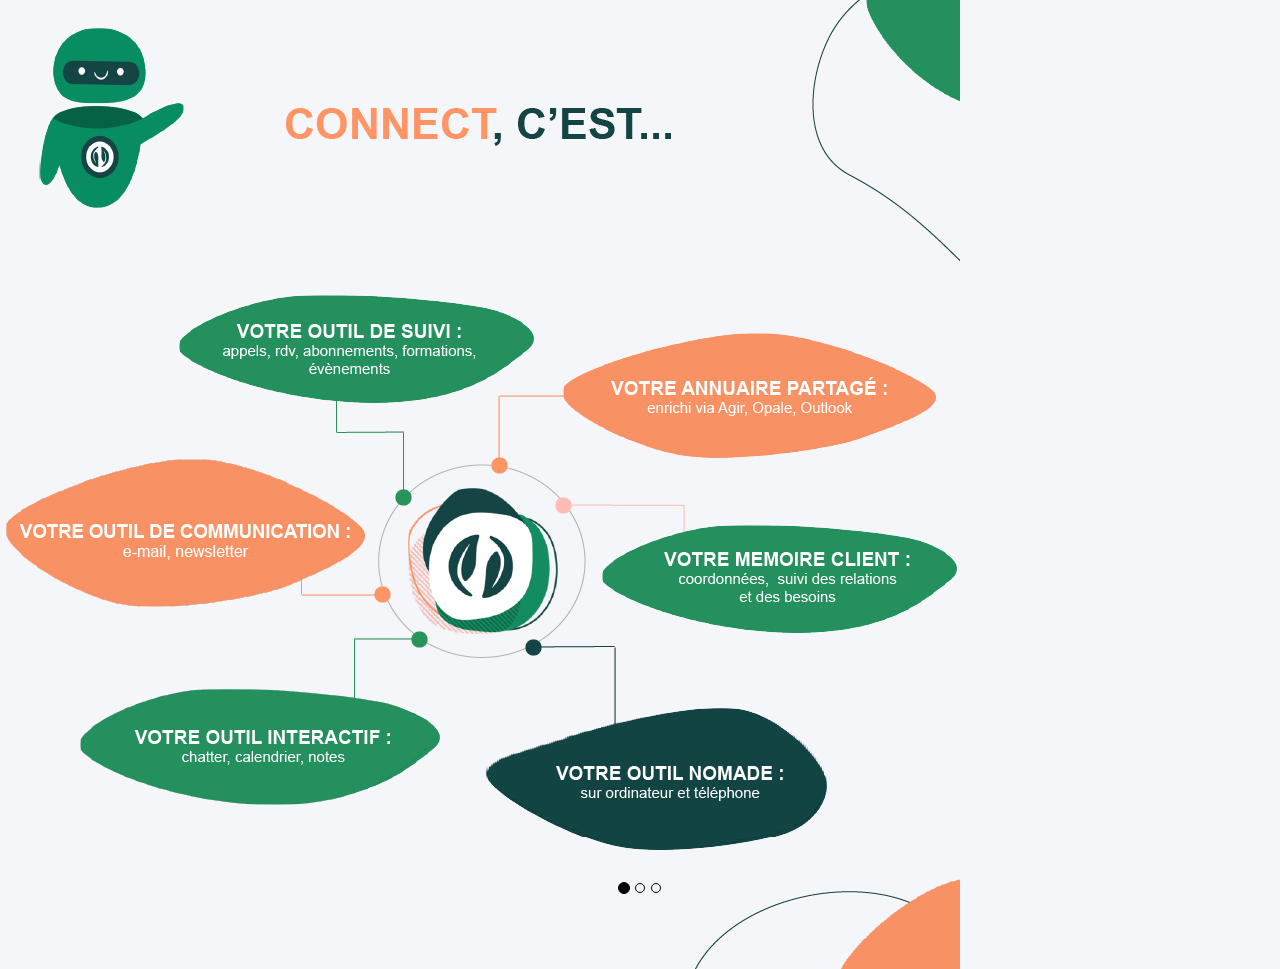
<file: carrouselADEME/page.html>
<!DOCTYPE html>
<html>

<head>

    <link rel="stylesheet" href="page.css">

    <link rel="stylesheet" href="lib/css/bootstrap.min.css">

    <script src="lib/js/jquery.min.js"></script>
    <script src="lib/js/bootstrap.min.js"></script>

    <!-- <link rel="stylesheet" href="https://maxcdn.bootstrapcdn.com/bootstrap/3.4.1/css/bootstrap.min.css">
    <script src="https://ajax.googleapis.com/ajax/libs/jquery/3.5.1/jquery.min.js"></script>
    <script src="https://maxcdn.bootstrapcdn.com/bootstrap/3.4.1/js/bootstrap.min.js"></script> -->


</head>

<body>

    <div id="myCarousel" class="carousel slide" data-ride="carousel">
        <!-- Indicators -->
        <ol class="carousel-indicators">
            <li data-target="#myCarousel" data-slide-to="0" class="active"></li>
            <li data-target="#myCarousel" data-slide-to="1"></li>
            <li data-target="#myCarousel" data-slide-to="2"></li>
        </ol>

        <!-- Wrapper for slides -->
        <div class="carousel-inner">

            <div class="item active">
                <img src="img/page1-v5.png">
            </div>

            <div class="item">
                <img src="img/page2-v5.png">
            </div>

            <div class="item notImg">
                <!-- <img src="img/rose.png" class="top-left">
                <img src="img/vert.png" class="top-right"> -->


                <div id="title">
                    <!-- <img src="img/mascotte.png" class="mascotte"> -->
                    <h1 class="title-first">Vos guides d'utilisation</h1>
                    <h1 class="title-second">connect</h1>
                </div>

                <div id="center">
                    <div id="center-top">
                        <div id="relai">
                            <a href="/" target="_blank">
                                <img src="img/icone1.png">
                            </a>
                            <h3 class="h3-first">Votre</h3>
                            <h3 class="h3-second">relai local</h3>
                        </div>

                        <div id="idee">
                            <a href="https://collaboratif.ademe.fr/jcms/prod_1000048468/fr/connect-crm" target="_blank">
                                <img src="img/icone2.png">
                            </a>
                            <h3 class="h3-first">Une idée?</h3>
                            <h3 class="h3-second">Une question?</h3>
                        </div>
                    </div>

                    <div id="center-bottom">
                        <div id="tuto">
                            <a href="/" target="_blank">
                                <img src="img/icone3.png">
                            </a>
                            <h3>Les tutos</h3>
                        </div>

                        <div id="aide">
                            <a href="https://support.ademe.intra/home" target="_blank">
                                <img src="img/icone4.png">
                            </a>
                            <h3 class="h3-first">Besoin</h3>
                            <h3 class="h3-second">d'assistance outil?</h3>
                        </div>
                    </div>
                </div>

                <!-- <img src="img/vertF.png" class="bottom-left">
                <img src="img/orange.png" class="bottom-right"> -->
            </div>
        </div>

    </div>

</body>

<script>

</script>

</html>
</file>
<file: carrouselADEME/page.css>
body {
    background-color: #F4F6F9 !important;
}

h1 {
    font-family: Arial, Helvetica, sans-serif;
    text-transform: uppercase;
    font-weight: bold !important;
}

h3 {
    font-family: Arial, Helvetica, sans-serif;
    text-transform: uppercase;
    font-weight: bold !important;
    text-align: center;
    font-size: 2vw !important;
}

#relai {
    margin-right: 5%;
}

#relai > h3 {
    color: #F89265;
}

#idee > h3 {
    color: #23905D;
}

.h3-first {
    margin-bottom: 0;
    margin-top: 7px;
}

.h3-second {
    margin-top: 0;
    margin-bottom: 15px;
}

#tuto {
    margin-right: 5%;
}

#tuto > h3 {
    color: #23905D;
}

div > a >  img {
    width: 25vw;
    max-width: 240px;
}

#aide > h3 {
    color: #134444;
}

#title {
    text-align: center;    
    padding-top: 7vw;
    font-size: 2.5vw;
}

.mascotte {
    transform: scaleX(-1);
    position: absolute;
    top: 100px;
    left: 28px;
    width: 17vw;
}

.title-first {
    margin-bottom: 0;
    color: #134444;
    font-size: 4.5vw;
}

.title-second {
    margin-top: 0;
    margin-bottom: 50px;
    color: #F89265;
    font-size: 4.5vw;
}

#center {
    display: flex;
    flex-direction: column;
    flex-wrap: wrap;
    align-content: space-around;
}

#center > div {
    display: inline-flex;
}

.top-left {
    position: absolute;
    top: 0;
    left: 0;
    float: left;
    width: 295px;
    height: 352px;
    object-fit: none;
    object-position: 260% 150%;
}

.top-right {    
    position: absolute;
    top: 0;
    right: 0;
    float: right;
    width: 235px;
    height: 300px;
    object-fit: none;
    object-position: -90% 118%;
}

.bottom-left {
    position: absolute;
    bottom: 0;
    left: 0;
    float: left;
    width: 220px;
    height: 220px;
    object-fit: none;
    object-position: 152% -10%;
}

.bottom-right {
    position: absolute;
    bottom: 0;
    right: 0;
    float: right;
    width: 200px;
    height: 118px;
    object-fit: none;
    object-position: 13% -45%;
}

.notImg {
    padding-bottom: 58px;
    height: 101vw !important;
    background-image: url(img/page3-v5.png);
    background-size: cover;
}

.carousel-indicators .active {
    background-color: black !important;
}

.carousel-indicators li {
    border: 1px solid black !important;
}

.carousel-indicators {
    bottom: 60px !important;
}
</file>
